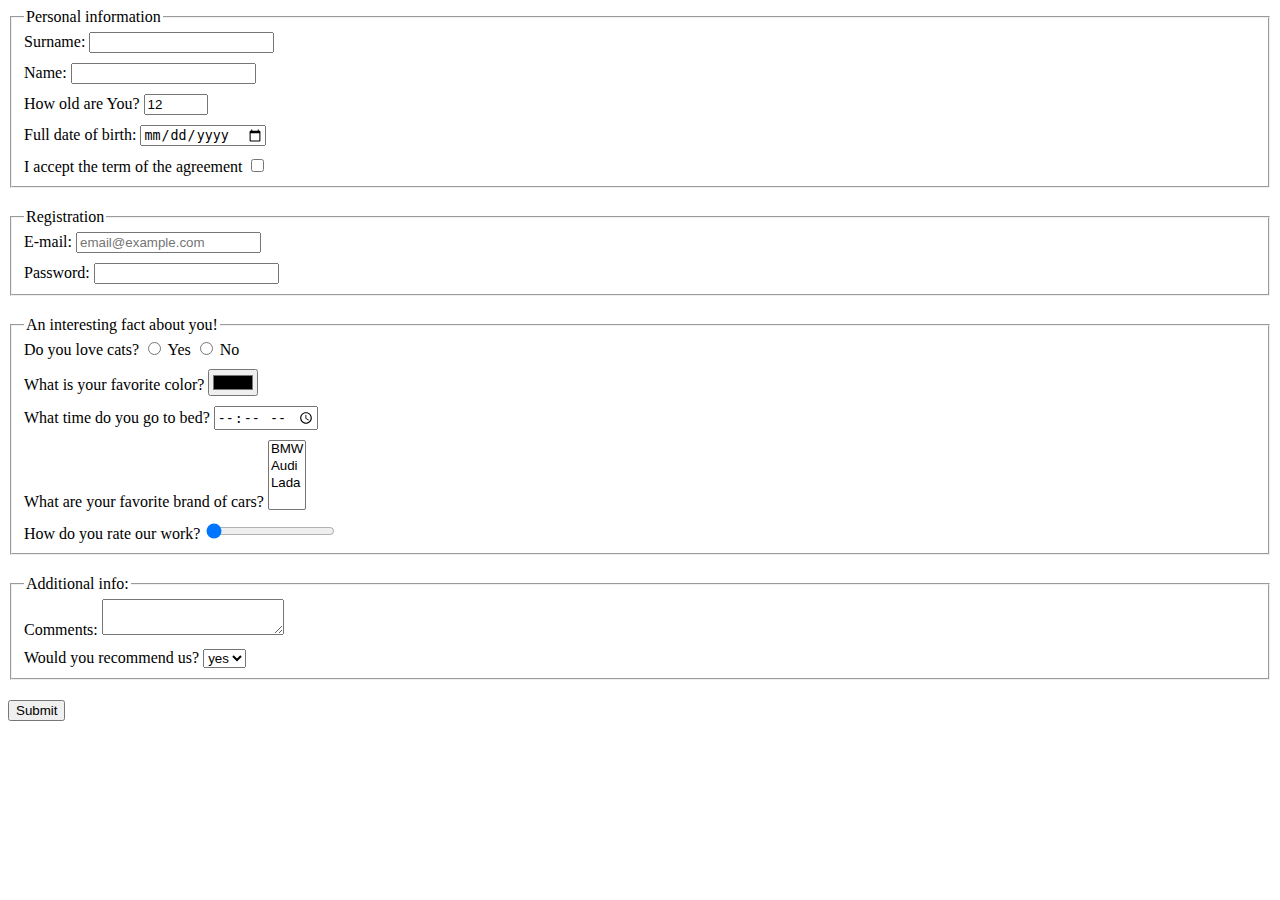
<file: index.html>
<!doctype html><html lang="en"><head><meta charset="UTF-8"><meta name="viewport" content="width=device-width, user-scalable=no, initial-scale=1.0, maximum-scale=1.0, minimum-scale=1.0"><meta http-equiv="X-UA-Compatible" content="ie=edge"><title>HTML Form</title><link rel="stylesheet" href="style.037e60f6.css"></head><body> <form action="https://mate-academy-form-lesson.herokuapp.com/create-application" method="post"> <fieldset> <legend>Personal information</legend> <label class="form-field"> Surname: <input type="text" name="surname" autocomplete="off"> </label> <label class="form-field"> Name: <input type="text" name="name" autocomplete="off"> </label> <label class="form-field"> How old are You? <input type="number" name="howOld" min="1" max="100" value="12"> </label> <label class="form-field"> Full date of birth: <input type="date" name="dateOfBirth"> </label> <label class="form-field"> I accept the term of the agreement <input type="checkbox" name="terms"> </label> </fieldset> <fieldset> <legend>Registration</legend> <label class="form-field"> E-mail: <input type="email" name="email" placeholder="email@example.com"> </label> <label class="form-field"> Password: <input type="password" name="password"> </label> </fieldset> <fieldset> <legend>An interesting fact about you!</legend> <label class="form-field"> Do you love cats? <label> <input type="radio" name="doYouLikeCats" value="yes"> Yes </label> <label> <input type="radio" name="doYouLikeCats" value="no"> No </label> </label> <label class="form-field"> What is your favorite color? <input type="color" name="favoriteColor"> </label> <label class="form-field"> What time do you go to bed? <input type="time" name="goToBed"> </label> <label class="form-field"> What are your favorite brand of cars? <select name="car" multiple> <option value="BMW">BMW</option> <option value="Audi">Audi</option> <option value="Lada">Lada</option> </select> </label> <label class="form-field"> How do you rate our work? <input type="range" name="rate" value="0"> </label> </fieldset> <fieldset> <legend>Additional info:</legend> <label class="form-field"> Comments: <textarea name="feedback"></textarea> </label> <label class="form-field"> Would you recommend us? <select name="recommendUs"> <option value="yes">yes</option> <option value="no">no</option> </select> </label> </fieldset> <button type="submit">Submit</button> </form> <script type="text/javascript" src="main.e97352c4.js"></script> </body></html>
</file>
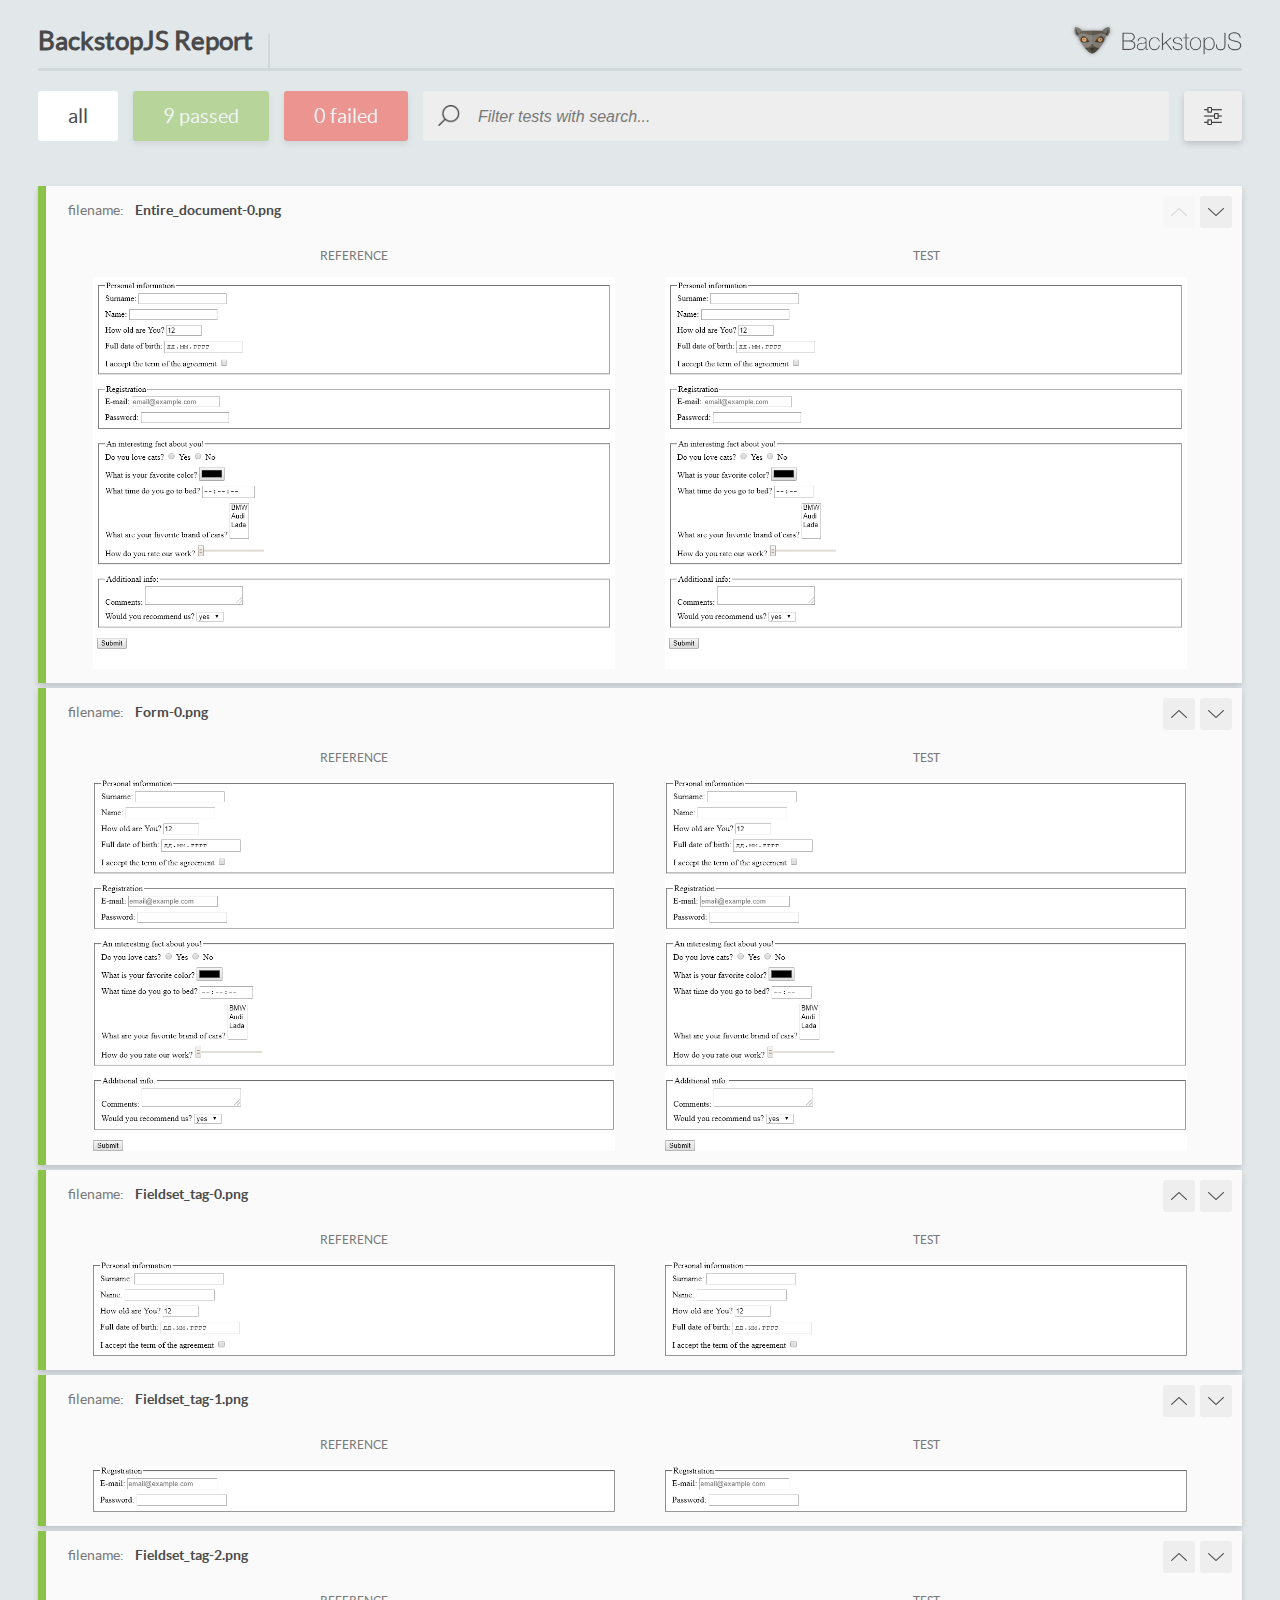
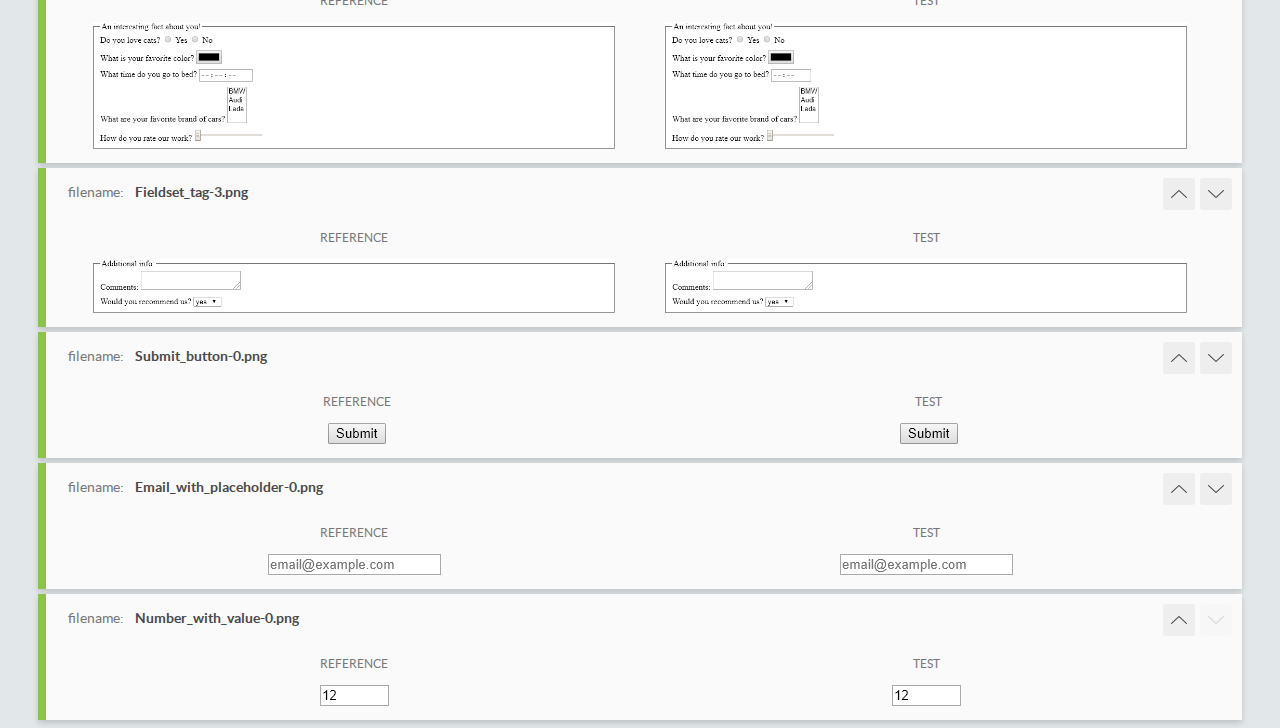
<file: report/html_report/index.html>
<!DOCTYPE html>
<html>
  <head>
    <meta charset="utf-8">
    <title>BackstopJS Report</title>

    <style>
      @font-face {
          font-family: 'latoregular';
          src: url('./assets/fonts/lato-regular-webfont.woff2') format('woff2'),
              url('./assets/fonts/lato-regular-webfont.woff') format('woff');
          font-weight: 400;
          font-style: normal;
      }
      @font-face {
          font-family: 'latobold';
          src: url('./assets/fonts/lato-bold-webfont.woff2') format('woff2'),
              url('./assets/fonts/lato-bold-webfont.woff') format('woff');
          font-weight: 700;
          font-style: normal;
      }

      .ReactModal__Body--open {
          overflow: hidden;
      }
      .ReactModal__Body--open .header {
        display: none;
      }

    </style>
  </head>
  <body style="background-color: #E2E7EA">
    <div id="root">

    </div>
    <script type="text/javascript">
      function report (report) { // eslint-disable-line no-unused-vars
        window.tests = report;
      }
    </script>
    <script type="text/javascript" src="config.js"></script>
    <script type="text/javascript" src="index_bundle.js"></script>
  </body>
</html>
</file>
<file: style.037e60f6.css>
.form-field{display:block}fieldset{margin-bottom:20px}.form-field:not(:first-child):not(:last-child){margin-bottom:10px}
/*# sourceMappingURL=style.037e60f6.css.map */
</file>
